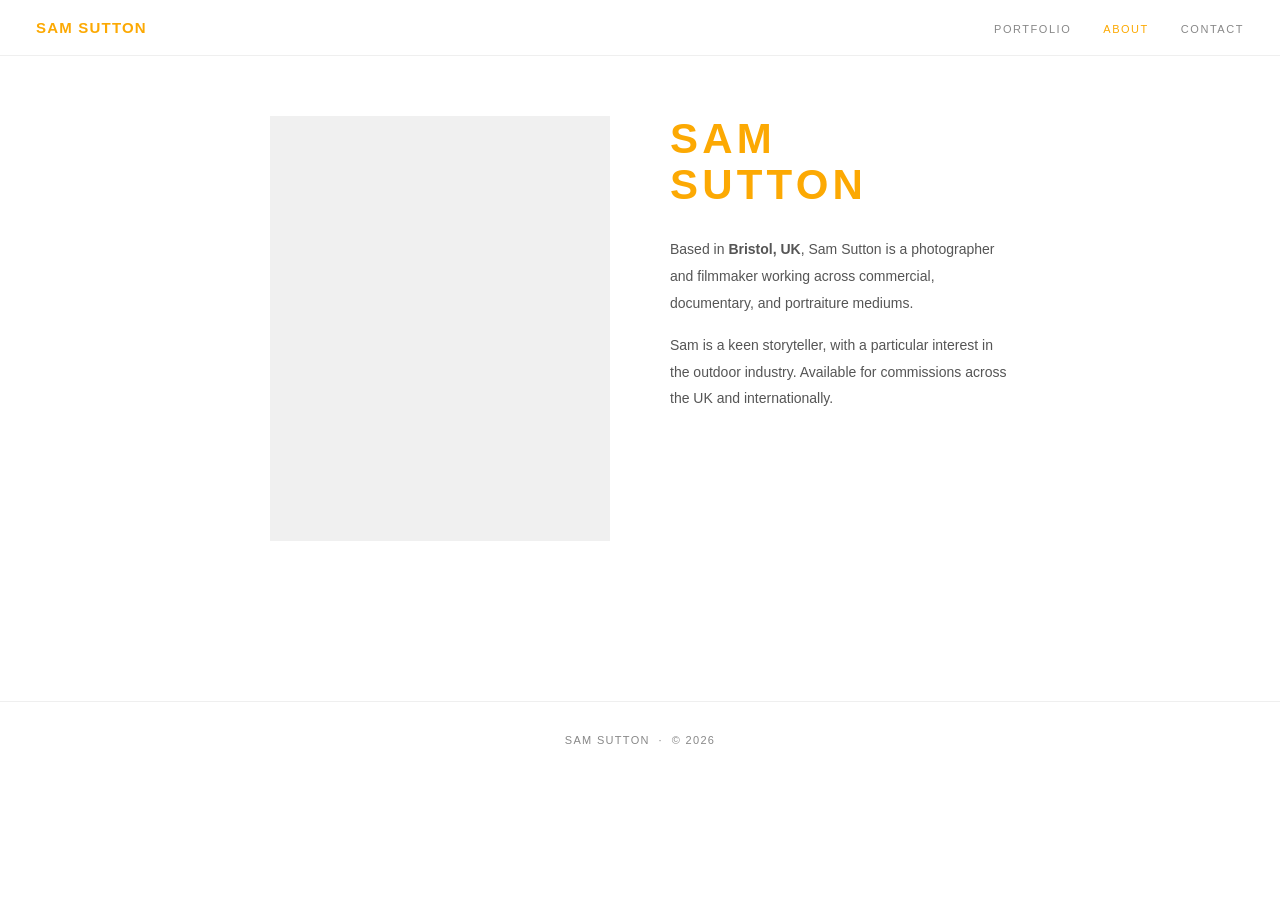
<file: about.html>
<!DOCTYPE html>
<html lang="en">
<head>
  <meta charset="UTF-8">
  <meta name="viewport" content="width=device-width, initial-scale=1.0">
  <title>About — Sam Sutton</title>
  <link rel="stylesheet" href="shared.css">
  <style>
    .about-wrap {
      max-width: 860px;
      margin: 0 auto;
      padding: calc(var(--nav-h) + 60px) 60px 100px;
      display: grid;
      grid-template-columns: 1fr 1fr;
      gap: 60px;
      align-items: start;
    }

    .about-image img {
      width: 100%;
      height: auto;
      display: block;
    }

    .about-img-placeholder {
      background: #f0f0f0;
      width: 100%;
      padding-bottom: 125%;
    }

    .about-text h1 {
      font-size: clamp(28px, 4vw, 42px);
      letter-spacing: 0.1em;
      text-transform: uppercase;
      margin-bottom: 28px;
      line-height: 1.1;
    }

    .about-text p {
      font-size: 14px;
      line-height: 1.9;
      color: #555;
      margin-bottom: 16px;
    }

    @media (max-width: 680px) {
      .about-wrap {
        grid-template-columns: 1fr;
        gap: 32px;
        padding: calc(var(--nav-h) + 32px) 24px 60px;
      }
    }
  </style>
</head>
<body>

  <nav>
    <a href="index.html" class="nav-logo">Sam Sutton</a>
    <ul class="nav-links">
      <li><a href="portfolio.html">Portfolio</a></li>
      <li><a href="about.html" class="active">About</a></li>
      <li><a href="contact.html">Contact</a></li>
    </ul>
    <button class="hamburger" aria-label="Menu" onclick="toggleMenu()">
      <span></span><span></span><span></span>
    </button>
  </nav>

  <div class="mobile-menu" id="mobileMenu">
    <a href="portfolio.html" onclick="toggleMenu()">Portfolio</a>
    <a href="about.html" onclick="toggleMenu()">About</a>
    <a href="contact.html" onclick="toggleMenu()">Contact</a>
  </div>

  <div class="about-wrap">

    <div class="about-image">
      <!--
        TO ADD YOUR PHOTO: replace the line below with:
        <img src="sam-portrait.jpg" alt="Sam Sutton">
        (put the photo in the same folder as this HTML file)
      -->
      <div class="about-img-placeholder"></div>
    </div>

    <div class="about-text">
      <h1>Sam<br>Sutton</h1>

      <p>
        Based in <strong>Bristol, UK</strong>, Sam Sutton is a photographer and filmmaker
        working across commercial, documentary, and portraiture mediums.
      </p>
      <p>
        Sam is a keen storyteller, with a particular interest in the outdoor industry.
        Available for commissions across the UK and internationally.
      </p>
    </div>

  </div>

  <footer>
    <p>Sam Sutton &nbsp;·&nbsp; &copy; 2026</p>
  </footer>

  <script>
    function toggleMenu() {
      document.getElementById('mobileMenu').classList.toggle('open');
      document.querySelector('.hamburger').classList.toggle('open');
    }
  </script>

</body>
</html>
</file>
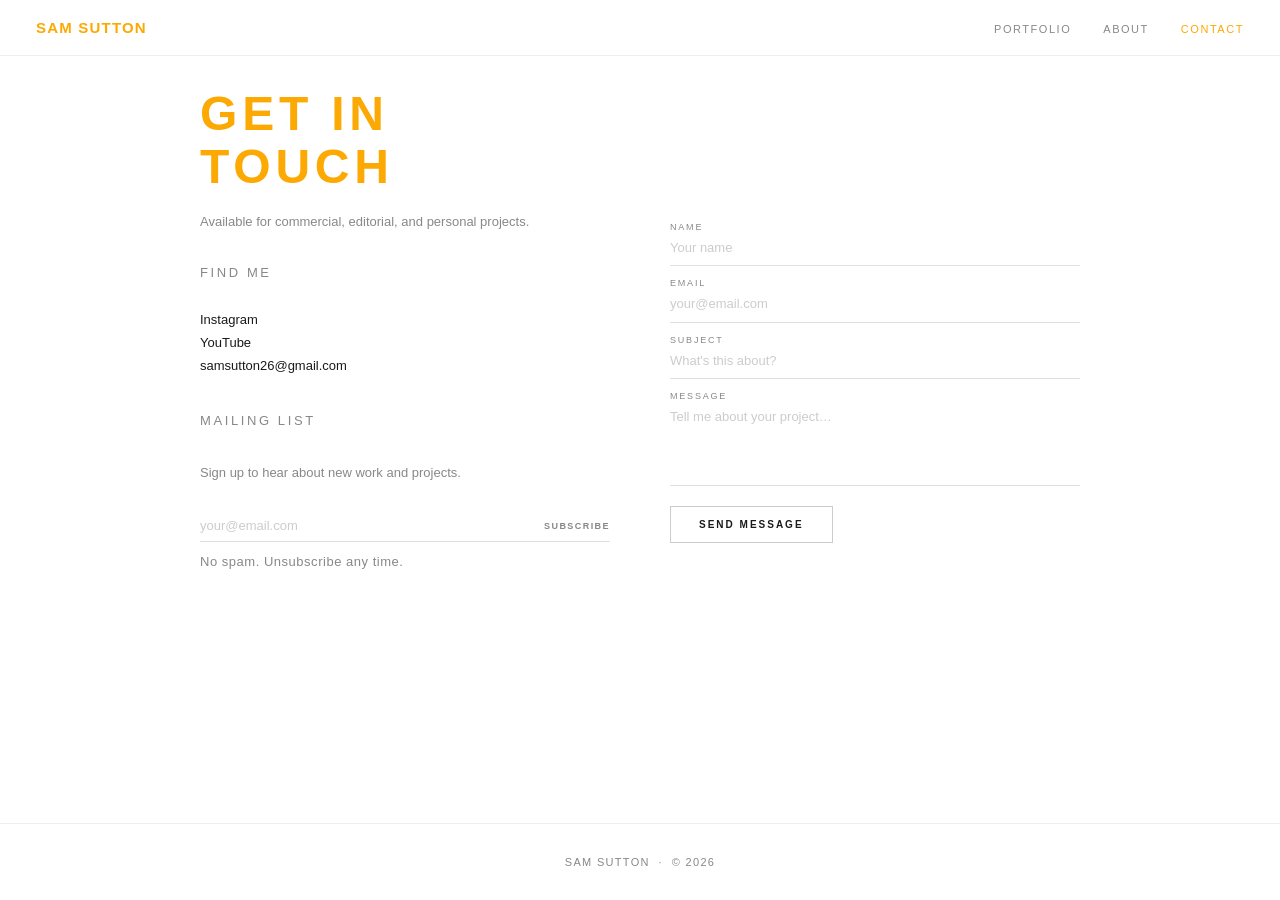
<file: contact.html>
<!DOCTYPE html>
<html lang="en">
<head>
  <meta charset="UTF-8">
  <meta name="viewport" content="width=device-width, initial-scale=1.0">
  <title>Contact — Sam Sutton</title>
  <link rel="stylesheet" href="shared.css">
  <style>
    .contact-page {
      min-height: 100vh;
      display: flex;
      flex-direction: column;
    }

    .contact-wrap {
      flex: 1;
      display: grid;
      grid-template-columns: 1fr 1fr;
      max-width: 960px;
      width: 100%;
      margin: 0 auto;
      padding: calc(var(--nav-h) + 32px) 40px 32px;
      gap: 60px;
      align-items: start;
    }

    /* Left column */
    .contact-left h1 {
      font-size: clamp(28px, 4vw, 48px);
      letter-spacing: 0.1em;
      text-transform: uppercase;
      line-height: 1.1;
      margin-bottom: 16px;
    }

    .contact-left p {
      font-size: 13px;
      line-height: 1.8;
      color: var(--text-dim);
      margin-bottom: 28px;
    }

    .contact-links-label {
      font-size: 9px;
      letter-spacing: 0.2em;
      text-transform: uppercase;
      color: var(--text-dim);
      margin-bottom: 10px;
    }

    .contact-links {
      display: flex;
      flex-direction: column;
      gap: 8px;
      margin-bottom: 36px;
    }
    .contact-links a {
      font-size: 13px;
      color: var(--text);
      text-decoration: none;
      transition: color 0.2s;
    }
    .contact-links a:hover { color: var(--gold); }

    /* Mailing list */
    .mailing-label {
      font-size: 9px;
      letter-spacing: 0.2em;
      text-transform: uppercase;
      color: var(--text-dim);
      margin-bottom: 10px;
    }

    .mailing-intro {
      font-size: 12px;
      color: var(--text-dim);
      line-height: 1.7;
      margin-bottom: 14px;
    }

    .mailing-form {
      display: flex;
      gap: 0;
      border-bottom: 1px solid #e0e0e0;
      padding-bottom: 2px;
    }

    .mailing-form input[type="email"] {
      flex: 1;
      background: transparent;
      border: none;
      outline: none;
      font-family: Arial, sans-serif;
      font-size: 13px;
      color: var(--text);
      padding: 6px 0;
    }
    .mailing-form input[type="email"]::placeholder { color: #ccc; }

    .mailing-form button {
      background: none;
      border: none;
      font-family: Arial, sans-serif;
      font-size: 9px;
      font-weight: 700;
      letter-spacing: 0.16em;
      text-transform: uppercase;
      color: var(--text-dim);
      cursor: pointer;
      padding: 6px 0 6px 12px;
      transition: color 0.2s;
      white-space: nowrap;
    }
    .mailing-form button:hover { color: var(--gold); }

    .mailing-note {
      font-size: 10px;
      color: #bbb;
      margin-top: 8px;
      letter-spacing: 0.04em;
    }

    /* Right column — contact form */
    .contact-right {
      /* 2 lines of h1 × line-height 1.1 + margin-bottom 16px */
      padding-top: calc(clamp(28px, 4vw, 48px) * 2 * 1.1 + 16px);
    }

    .field {
      display: flex;
      flex-direction: column;
      border-bottom: 1px solid #e0e0e0;
      padding: 12px 0 8px;
    }

    .field label {
      font-size: 9px;
      letter-spacing: 0.2em;
      text-transform: uppercase;
      color: var(--text-dim);
      margin-bottom: 6px;
    }

    .field input,
    .field textarea {
      background: transparent;
      border: none;
      outline: none;
      color: var(--text);
      font-family: Arial, sans-serif;
      font-size: 13px;
      line-height: 1.5;
      resize: none;
      width: 100%;
    }
    .field input::placeholder,
    .field textarea::placeholder { color: #ccc; }
    .field textarea { min-height: 70px; }

    .submit-btn {
      margin-top: 20px;
      background: none;
      border: 1px solid #ccc;
      color: var(--text);
      font-family: Arial, sans-serif;
      font-size: 10px;
      font-weight: 700;
      letter-spacing: 0.2em;
      text-transform: uppercase;
      padding: 12px 28px;
      cursor: pointer;
      transition: all 0.2s;
    }
    .submit-btn:hover {
      background: var(--gold);
      border-color: var(--gold);
      color: #fff;
    }

    @media (max-width: 680px) {
      .contact-wrap {
        grid-template-columns: 1fr;
        gap: 32px;
        padding: calc(var(--nav-h) + 24px) 24px 32px;
      }
    }
  </style>
</head>
<body>

  <nav>
    <a href="index.html" class="nav-logo">Sam Sutton</a>
    <ul class="nav-links">
      <li><a href="portfolio.html">Portfolio</a></li>
      <li><a href="about.html">About</a></li>
      <li><a href="contact.html" class="active">Contact</a></li>
    </ul>
    <button class="hamburger" aria-label="Menu" onclick="toggleMenu()">
      <span></span><span></span><span></span>
    </button>
  </nav>

  <div class="mobile-menu" id="mobileMenu">
    <a href="portfolio.html" onclick="toggleMenu()">Portfolio</a>
    <a href="about.html" onclick="toggleMenu()">About</a>
    <a href="contact.html" onclick="toggleMenu()">Contact</a>
  </div>

  <div class="contact-page">
    <div class="contact-wrap">

      <!-- Left: links + mailing list -->
      <div class="contact-left">
        <h1>Get in<br>touch</h1>
        <p>Available for commercial, editorial, and personal projects.</p>

        <p class="contact-links-label">Find me</p>
        <div class="contact-links">
          <a href="https://instagram.com/YOUR_HANDLE" target="_blank" rel="noopener">Instagram</a>
          <a href="https://youtube.com/YOUR_CHANNEL" target="_blank" rel="noopener">YouTube</a>
          <a href="mailto:samsutton26@gmail.com">samsutton26@gmail.com</a>
        </div>

        <!-- MAILING LIST -->
        <p class="mailing-label">Mailing list</p>
        <p class="mailing-intro">Sign up to hear about new work and projects.</p>

        <!--
          ═══════════════════════════════════════════════════
          MAILCHIMP SETUP (free, up to 500 subscribers):

          1. Go to mailchimp.com and create a free account
          2. Go to Audience → Signup forms → Embedded forms
          3. Click "Condensed" form style
          4. Copy ONLY the action URL from the form code —
             it looks like:
             https://xxxxx.us1.list-manage.com/subscribe/post?u=XXXX&id=XXXX
          5. Paste that URL as the value of the form's
             action attribute below, replacing YOUR_MAILCHIMP_URL
          6. Leave everything else as-is

          Mailchimp handles confirmation emails, unsubscribes,
          and GDPR compliance automatically.
          ═══════════════════════════════════════════════════
        -->
        <form
          class="mailing-form"
          action="https://gmail.us12.list-manage.com/subscribe/post?u=e2b309f7684e793ddce90c97b&amp;id=cd704341f5&amp;f_id=00a583e1f0"
          method="post"
          target="_blank"
          onsubmit="return validateMailingForm(this)"
        >
          <!-- Mailchimp requires this hidden field -->
          <input type="hidden" name="tags" value="website-signup">
          <!-- Anti-bot honeypot — leave blank -->
          <div style="position:absolute;left:-5000px" aria-hidden="true">
            <input type="text" name="b_e2b309f7684e793ddce90c97b_cd704341f5" tabindex="-1" value="">
          </div>
          <input
            type="email"
            name="EMAIL"
            placeholder="your@email.com"
            required
          >
          <button type="submit">Subscribe</button>
        </form>
        <p class="mailing-note">No spam. Unsubscribe any time.</p>
      </div>

      <!-- Right: contact form -->
      <div class="contact-right">
        <!--
          FORMSPREE SETUP:
          1. Go to formspree.io and sign up (free)
          2. Create a new form — copy your ID (e.g. xabc1234)
          3. Replace YOUR_FORMSPREE_ID below
        -->
        <form
          action="https://formspree.io/f/YOUR_FORMSPREE_ID"
          method="POST"
          onsubmit="handleSubmit(event)"
        >
          <div class="field">
            <label for="name">Name</label>
            <input type="text" id="name" name="name" placeholder="Your name" required>
          </div>
          <div class="field">
            <label for="email">Email</label>
            <input type="email" id="email" name="email" placeholder="your@email.com" required>
          </div>
          <div class="field">
            <label for="subject">Subject</label>
            <input type="text" id="subject" name="subject" placeholder="What's this about?">
          </div>
          <div class="field">
            <label for="message">Message</label>
            <textarea id="message" name="message" placeholder="Tell me about your project…" required></textarea>
          </div>
          <button type="submit" class="submit-btn" id="submitBtn">Send message</button>
        </form>
      </div>

    </div>

    <footer>
      <p>Sam Sutton &nbsp;·&nbsp; &copy; 2026</p>
    </footer>
  </div>

  <script>
    function toggleMenu() {
      document.getElementById('mobileMenu').classList.toggle('open');
      document.querySelector('.hamburger').classList.toggle('open');
    }

    function handleSubmit(e) {
      if (document.querySelector('form[action*="YOUR_FORMSPREE_ID"]')) {
        e.preventDefault();
        alert('Set up Formspree first.\nSee the comment in contact.html.');
        return;
      }
      const btn = document.getElementById('submitBtn');
      btn.textContent = 'Sending…';
      btn.disabled = true;
    }

    function validateMailingForm(form) {
      return true;
    }
  </script>

</body>
</html>
</file>
<file: shared.css>
/* shared.css */
*, *::before, *::after { box-sizing: border-box; margin: 0; padding: 0; }

:root {
  --bg: #ffffff;
  --text: #1a1a1a;
  --text-dim: #888888;
  --gold: hsl(40, 98%, 50%);
  --nav-h: 56px;
}

html { background: var(--bg); color: var(--text); }
body { font-family: Arial, sans-serif; font-weight: 400; background: var(--bg); min-height: 100vh; }

/* ── NAV ── */
nav {
  position: fixed;
  top: 0; left: 0; right: 0;
  z-index: 100;
  height: var(--nav-h);
  display: flex;
  align-items: center;
  justify-content: space-between;
  padding: 0 36px;
  background: rgba(255,255,255,0.97);
  border-bottom: 1px solid #efefef;
}

.nav-logo {
  font-family: Arial, sans-serif;
  font-size: 15px;
  font-weight: 700;
  letter-spacing: 0.08em;
  color: var(--gold);
  text-decoration: none;
  text-transform: uppercase;
}

.nav-links { display: flex; gap: 32px; list-style: none; }

.nav-links a {
  font-family: Arial, sans-serif;
  font-size: 11px;
  font-weight: 400;
  letter-spacing: 0.14em;
  text-transform: uppercase;
  color: var(--text-dim);
  text-decoration: none;
  transition: color 0.2s;
}

.nav-links a:hover,
.nav-links a.active { color: var(--gold); }

/* hamburger */
.hamburger {
  display: none;
  flex-direction: column;
  gap: 5px;
  cursor: pointer;
  background: none;
  border: none;
  padding: 4px;
}
.hamburger span { display: block; width: 22px; height: 1px; background: var(--text); transition: transform 0.3s, opacity 0.3s; }
.hamburger.open span:nth-child(1) { transform: translateY(6px) rotate(45deg); }
.hamburger.open span:nth-child(2) { opacity: 0; }
.hamburger.open span:nth-child(3) { transform: translateY(-6px) rotate(-45deg); }

.mobile-menu {
  display: none;
  position: fixed;
  inset: 0;
  background: #fff;
  z-index: 99;
  flex-direction: column;
  align-items: center;
  justify-content: center;
  gap: 36px;
}
.mobile-menu.open { display: flex; }
.mobile-menu a {
  font-family: Arial, sans-serif;
  font-size: 22px;
  font-weight: 700;
  letter-spacing: 0.1em;
  color: var(--text);
  text-decoration: none;
  text-transform: uppercase;
}
.mobile-menu a:hover { color: var(--gold); }

/* ── PAGE WRAPPER ── */
.page-content {
  padding-top: var(--nav-h);
}

/* ── H1 headings ── */
h1 {
  font-family: Arial, sans-serif;
  color: var(--gold);
  font-weight: 700;
}

/* ── FOOTER ── */
footer {
  padding: 32px 36px;
  text-align: center;
  border-top: 1px solid #efefef;
  margin-top: 60px;
}
footer p {
  font-size: 11px;
  letter-spacing: 0.12em;
  color: var(--text-dim);
  text-transform: uppercase;
}
footer a { color: var(--text-dim); text-decoration: none; }

@media (max-width: 768px) {
  .nav-links { display: none; }
  .hamburger { display: flex; }
}
</file>
